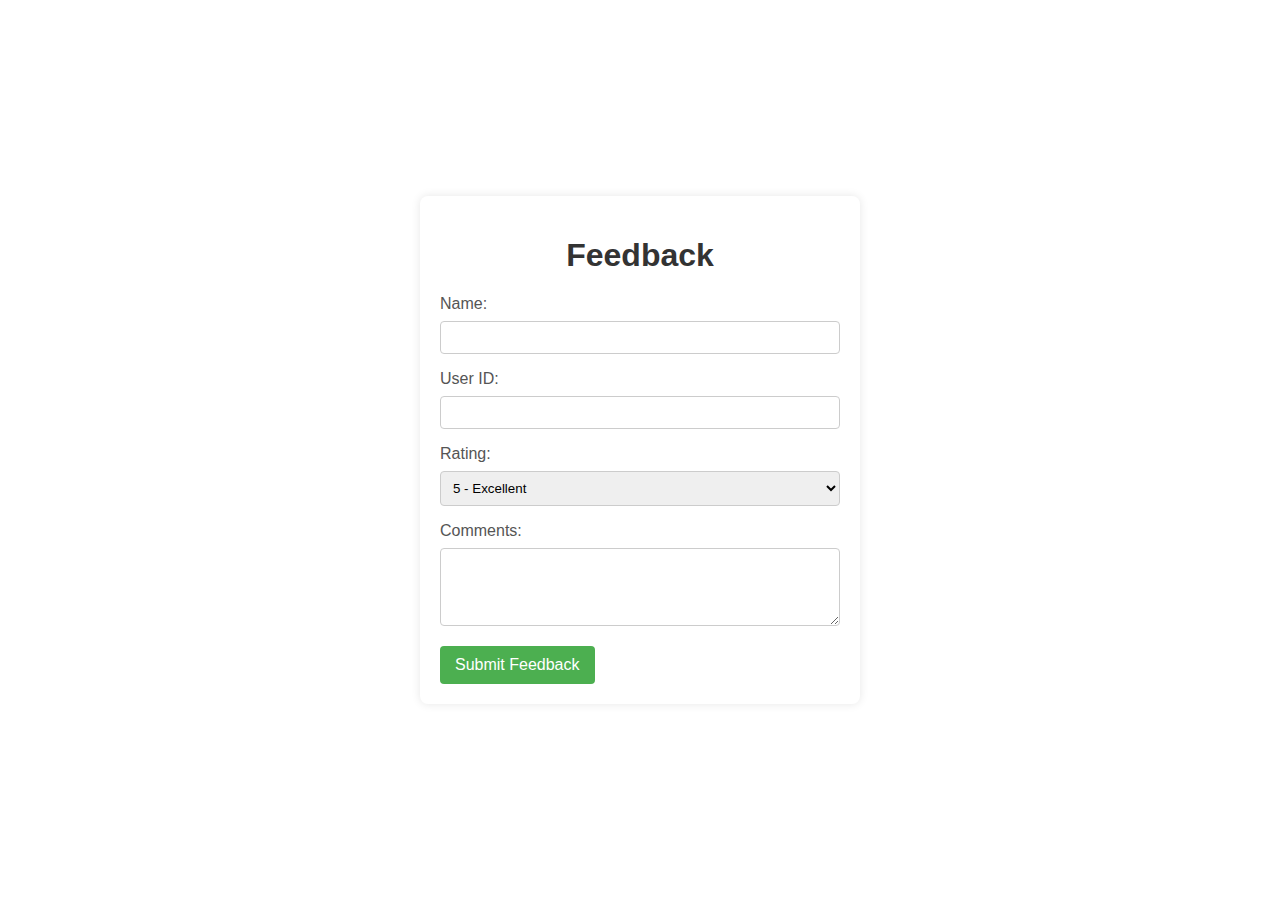
<file: feedback.html>
<!DOCTYPE html>
<html lang="en">
<head>
  <meta charset="UTF-8">
  <meta name="viewport" content="width=device-width, initial-scale=1.0">
  <title>Feedback</title>
  <link rel="stylesheet" href="feedback.css">
</head>
<body>
  <form>
    <h1>Feedback</h1>
    
    <label for="name">Name:</label>
    <input type="text" id="name" name="name" required>

    <label for="order">User ID:</label>
    <input type="text" id="order" name="order" required>

    <label for="rating">Rating:</label>
    <select id="rating" name="rating" required>
      <option value="5">5 - Excellent</option>
      <option value="4">4 - Very Good</option>
      <option value="3">3 - Average</option>
      <option value="2">2 - Poor</option>
      <option value="1">1 - Very Poor</option>
    </select>

    <label for="comments">Comments:</label>
    <textarea id="comments" name="comments" rows="4"></textarea>

    <button type="submit">Submit Feedback</button>
  </form>
</body>
</html>
</file>
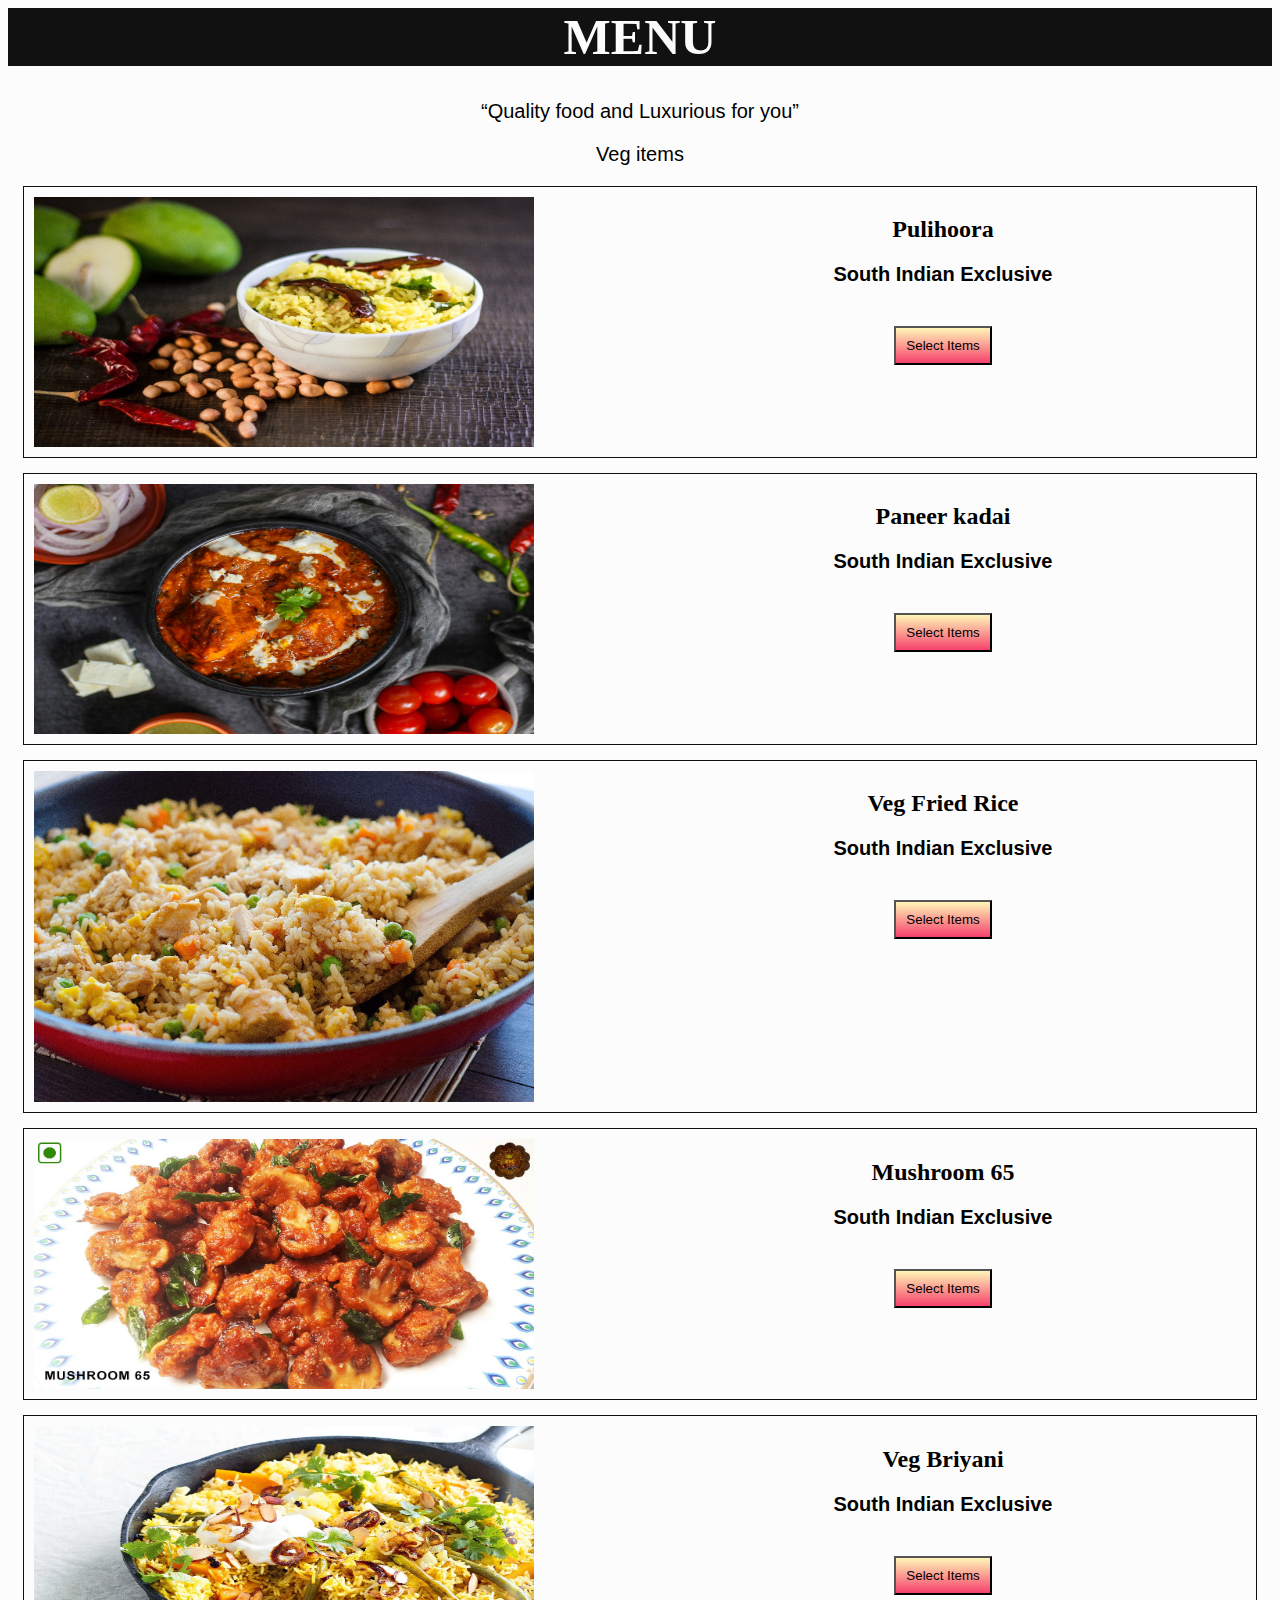
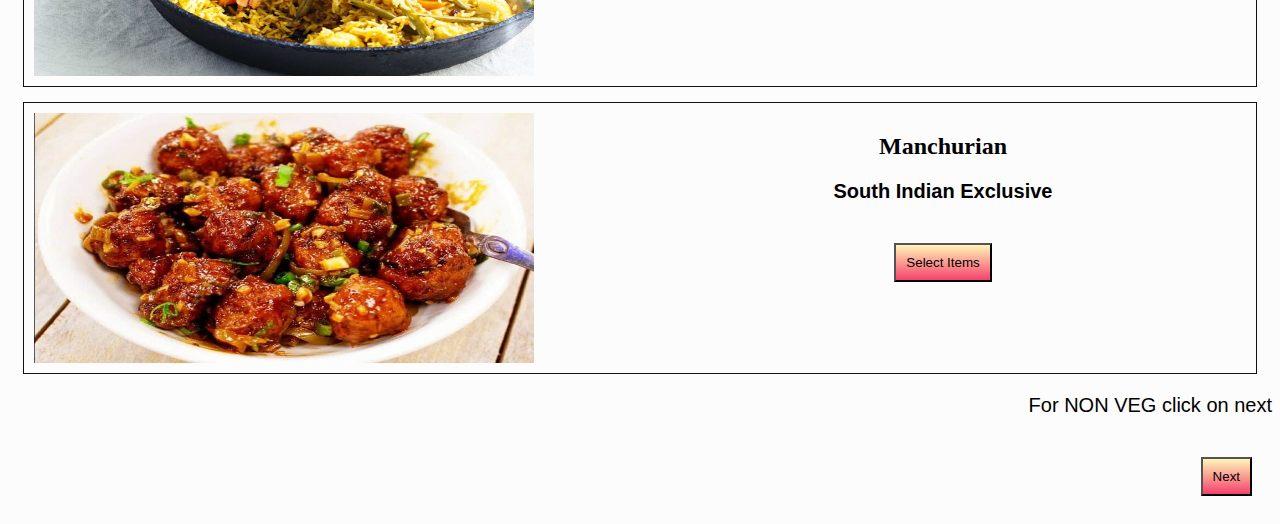
<file: food.html>
<html>
    <head>
        <meta  charset="UTF-8">
        <meta  name="viewport"  content="width=device-width">
        <title>VEG Food</title>
        <link rel="stylesheet" type="text/css" href="style1.css">
    </head>
    <body>
        <h1><strong>MENU</strong></h1>
        <p><q>Quality food and Luxurious for you</q></p>
        <p>Veg items</p>
        <div class="container">
        <div class="dining1">
            <img src="pexels-shiva-kumar-4595312.jpg"   alt = "pulihoora" width="500px" height="250px">
            </div>
            <div class="hotel-info">
                <h2><strong>Pulihoora</strong></h2>
                <P><b>South Indian Exclusive</b></P>
                <button  style="background:linear-gradient(#FFF6B7,#F6416C); text-align: center; padding: 10px; margin: 20px;">Select Items</button>
            </div>
        </div>
        <div class="container1">
        <div class="dining2">
            <img src="pexels-prabal-pratap-singh-9609835.jpg" alt="Paner kadai"  width="500px" height="250px">
            </div>
            <div class="hotel-info2">
            <h2><strong>Paneer kadai</strong></h2>
            <P><b>South Indian Exclusive</b></P>
            <button  style="background:linear-gradient(#FFF6B7,#F6416C); text-align: center; padding: 10px; margin: 20px;">Select Items</button>
            </div>
        </div>
        <div class="container2">
        <div class="dining3">
            <img src="fried rice.jpg" alt="veg fried rice" width="500px" heigth="250px">
            </div>
            <div class="hotel-info3">
                <h2><strong>Veg Fried Rice</strong></h2>
                <P><b>South Indian Exclusive</b></P>
                <button  style="background:linear-gradient(#FFF6B7,#F6416C); text-align: center; padding: 10px; margin: 20px;">Select Items</button>


            </div>
        </div>
        
        <div class="container4">
        <div class="dining5">
            <img src="maxresdefault.jpg" alt="Mushroon 65" height="250px" width="500px">
            </div>
            <div class="hotel-info5">
                <h2><strong>Mushroom 65</strong></h2>
                <P><b>South Indian Exclusive</b></P>
                <button  style="background:linear-gradient(#FFF6B7,#F6416C); text-align: center; padding: 10px; margin: 20px;">Select Items</button>

            </div>
        </div>
        <div class="container5">
        <div class="dining6">
            <img src="vegetable-biryani-102620-1.jpeg.jpg" alt="Veg Briyani" height="250px" width="500px">
            </div>
            <div class="hotel-info6">
                <h2><strong>Veg Briyani</strong>
                <P><b>South Indian Exclusive</b></P>
                <button  style="background:linear-gradient(#FFF6B7,#F6416C); text-align: center; padding: 10px; margin: 20px;">Select Items</button>
        

            </div>
        </div>
        <div class="container6">
        <div class="dining7">
            <img src="cabbage_manchurian_dry.jpg" alt="manchurian" height="250px" width="500px">
            </div>
            <div class="hotel-info7">
                <h2><strong>Manchurian</strong></h2>
                <P><b>South Indian Exclusive</b></P>
                <button  style="background:linear-gradient(#FFF6B7,#F6416C); text-align: center; padding: 10px; margin: 20px;">Select Items</button>

            </div>
        </div>
        <div class="next">
            <p style="text-align: right;">For NON VEG click on next</p>
           <a href="food1.html"><button  style="background:linear-gradient(#FFF6B7,#F6416C); text-align: center; padding: 10px; margin: 20px;">Next</button></a>

            
        </div>
    </body>
</html>
</file>
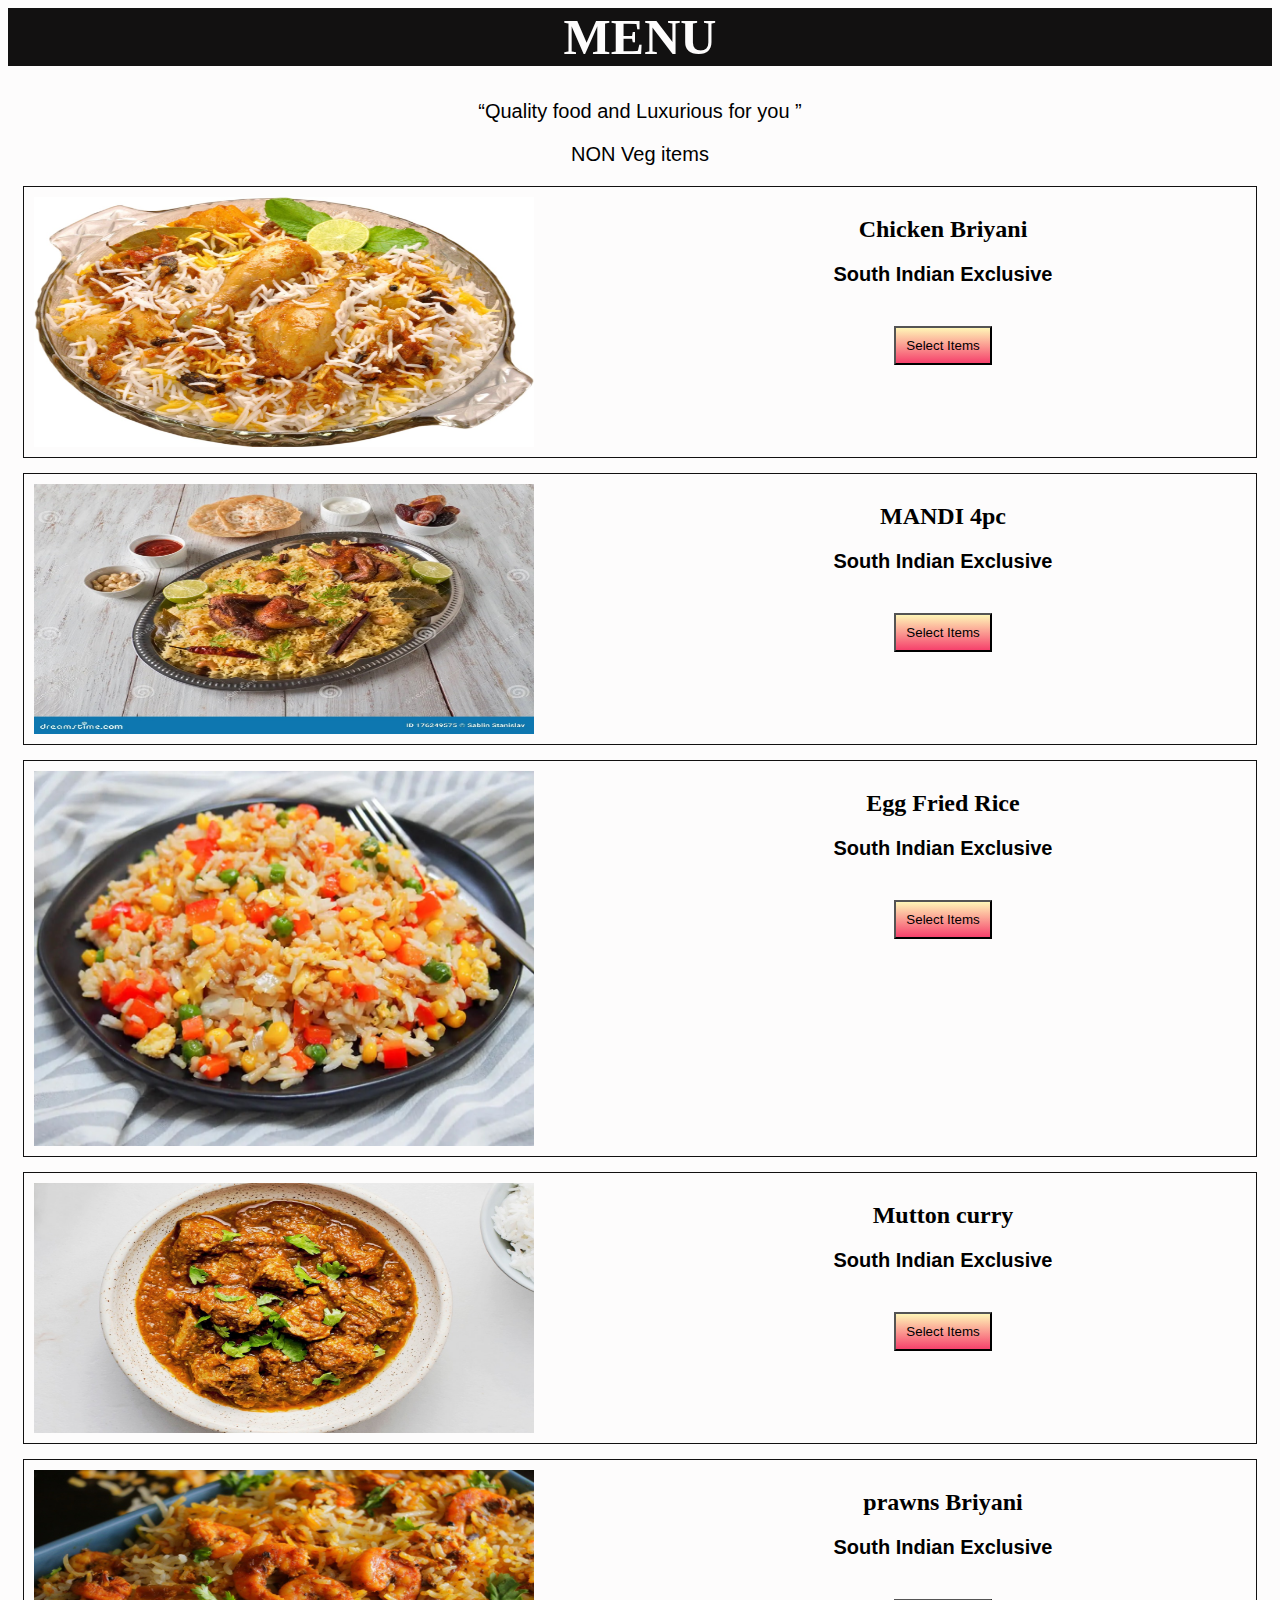
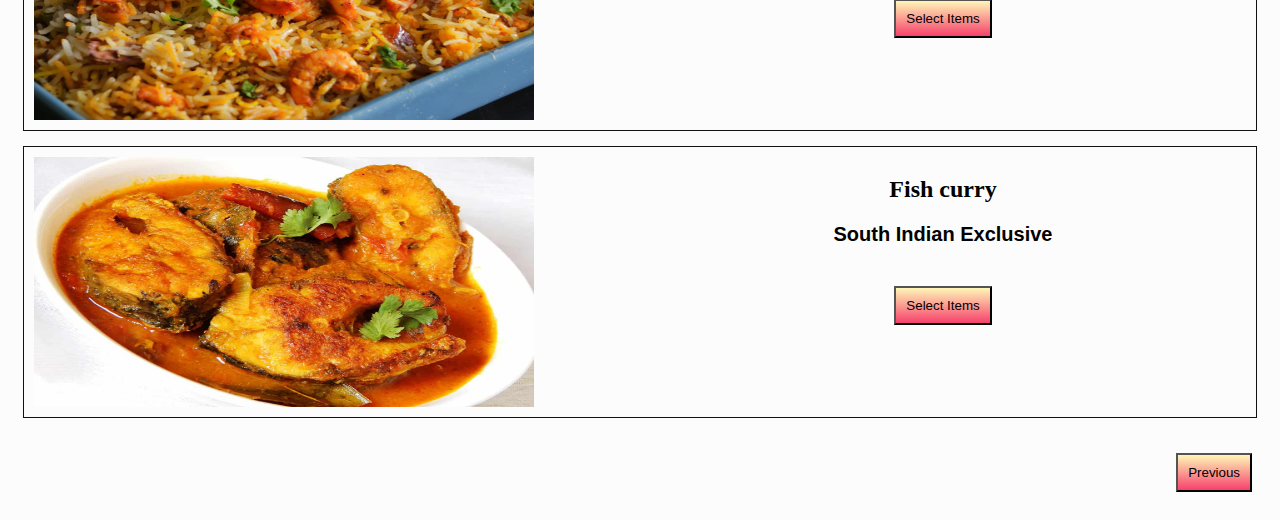
<file: food1.html>
<html>
    <head>
        <meta  charset="UTF-8">
        <meta  name="viewport"  content="width=device-width">
        <title> Non VEG Food</title>
        <link rel="stylesheet" type="text/css" href="style1.css">
    </head>
    <body>
        <h1><strong>MENU</strong></h1>
        <p><q>Quality food and Luxurious for you </q></p>
        <p>NON Veg items</p>
        <div class="container">
        <div class="dining1">
            <img src="Chicken Biryani copy.png.jpg"   alt = "chicken briyani" width="500px" height="250px">
            </div>
            <div class="hotel-info">
                <h2><strong>Chicken Briyani</strong></h2>
                <P><b>South Indian Exclusive</b></P>
                <button  style="background:linear-gradient(#FFF6B7,#F6416C); text-align: center; padding: 10px; margin: 20px;">Select Items</button>
            </div>
        </div>
        <div class="container1">
        <div class="dining2">
            <img src="mandhi.jpg" alt="Mandi"  width="500px" height="250px">
            </div>
            <div class="hotel-info2">
            <h2><strong>MANDI 4pc</strong></h2>
            <P><b>South Indian Exclusive</b></P>
            <button  style="background:linear-gradient(#FFF6B7,#F6416C); text-align: center; padding: 10px; margin: 20px;">Select Items</button>
            </div>
        </div>
        <div class="container2">
        <div class="dining3">
            <img src="vegetable-egg-fried-rice-photo-1.webp.jpg" alt="Egg fried rice" width="500px" heigth="250px">
            </div>
            <div class="hotel-info3">
                <h2><strong>Egg Fried Rice</strong></h2>
                <P><b>South Indian Exclusive</b></P>
                <button  style="background:linear-gradient(#FFF6B7,#F6416C); text-align: center; padding: 10px; margin: 20px;">Select Items</button>


            </div>
        </div>
        
        <div class="container4">
        <div class="dining5">
            <img src="goat-mutton-curry-1957594-hero-01-afaf638173cd47d595c7ad99a018cf01.jpg" alt="Mutton curry" height="250px" width="500px">
            </div>
            <div class="hotel-info5">
                <h2><strong>Mutton curry</strong></h2>
                <P><b>South Indian Exclusive</b></P>
                <button  style="background:linear-gradient(#FFF6B7,#F6416C); text-align: center; padding: 10px; margin: 20px;">Select Items</button>

            </div>
        </div>
        <div class="container5">
        <div class="dining6">
            <img src="thumb__1200_0_0_0_auto.jpg" alt="prawns Briyani" height="250px" width="500px">
            </div>
            <div class="hotel-info6">
                <h2><strong>prawns Briyani</strong>
                <P><b>South Indian Exclusive</b></P>
                <button  style="background:linear-gradient(#FFF6B7,#F6416C); text-align: center; padding: 10px; margin: 20px;">Select Items</button>
        

            </div>
        </div>
        <div class="container6">
        <div class="dining7">
            <img src="Rohu-Dish-Licious.jpg" alt="Fish curry" height="250px" width="500px">
            </div>
            <div class="hotel-info7">
                <h2><strong>Fish curry</strong></h2>
                <P><b>South Indian Exclusive</b></P>
                <button  style="background:linear-gradient(#FFF6B7,#F6416C); text-align: center; padding: 10px; margin: 20px;">Select Items</button>

            </div>
        </div>
        <div class="next">
            
        <a href="food.html"><button  style="background:linear-gradient(#FFF6B7,#F6416C); text-align: center; padding: 10px; margin: 20px;">Previous</button></a>
        </div>


    </body>
</html>
</file>
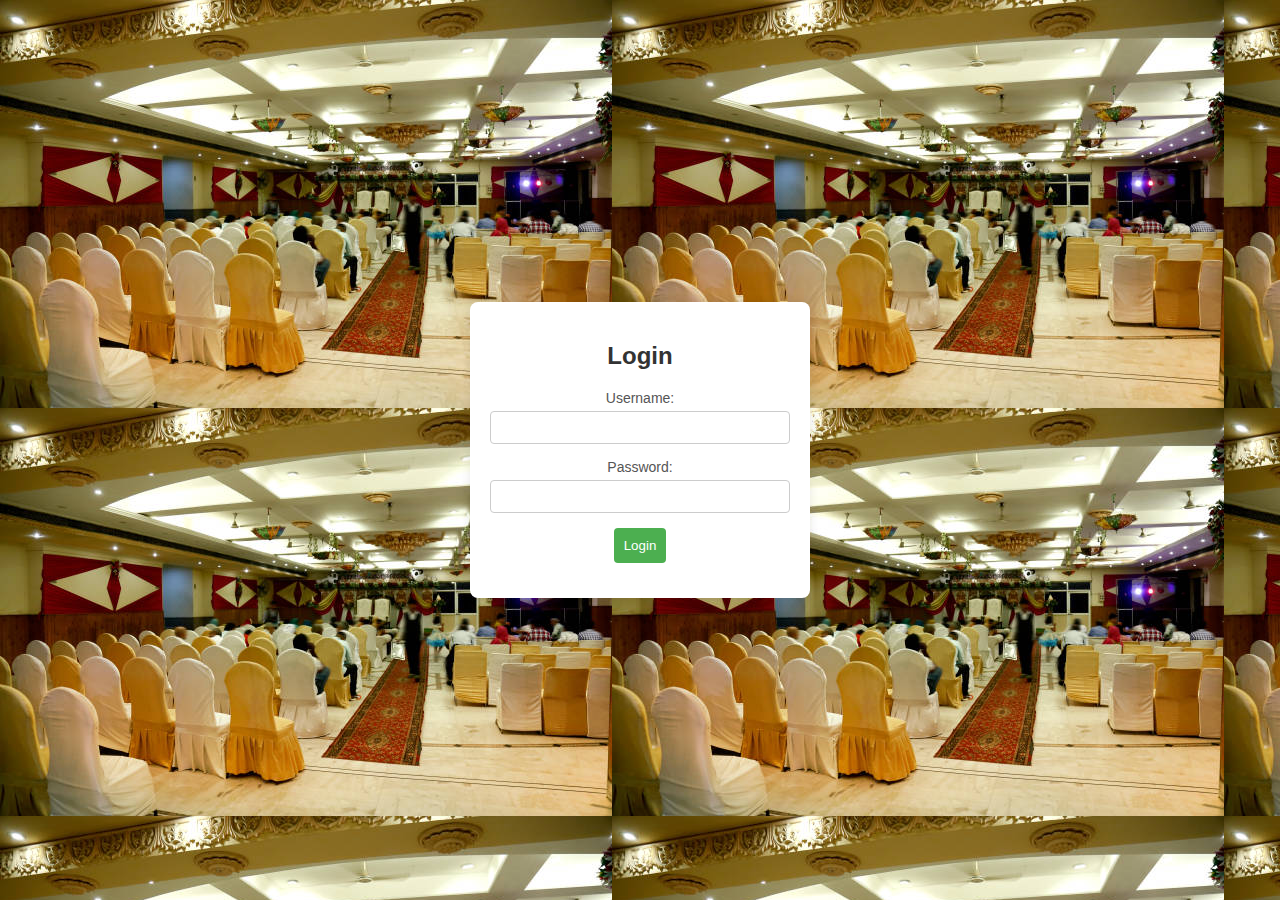
<file: login.html>
<!DOCTYPE html>
<html lang="en">
<head>
  <meta charset="UTF-8">
  <meta name="viewport" content="width=device-width, initial-scale=1.0">
  <title>Login</title>
  <style>
    body {
      font-family: Arial, sans-serif;
      background-image:url("function\ 2.jpg") ;
      margin: 0;
      display: flex;
      align-items: center;
      justify-content: center;
      height: 100vh;
    }

    .login-container {
      background-color: #fff;
      padding: 20px;
      border-radius: 8px;
      box-shadow: 0 0 10px rgba(0, 0, 0, 0.1);
      width: 300px;
      text-align: center;
    }

    .login-container h2 {
      color: #333;
    }

    .login-form {
      margin-top: 20px;
    }

    .form-group {
      margin-bottom: 15px;
    }

    .form-group label {
      display: block;
      font-size: 14px;
      margin-bottom: 5px;
      color: #555;
    }

    .form-group input {
      width: 100%;
      padding: 8px;
      box-sizing: border-box;
      border: 1px solid #ccc;
      border-radius: 4px;
    }

    .form-group button {
      background-color: #4caf50;
      color: #fff;
      padding: 10px;
      border: none;
      border-radius: 4px;
      cursor: pointer;
    }

    .form-group button:hover {
      background-color: #45a049;
    }
  </style>
</head>
<body>
  <div class="login-container">
    <h2>Login</h2>
    <form class="login-form" action="#" method="post">
      <div class="form-group">
        <label for="username">Username:</label>
        <input type="text" id="username" name="username" required>
      </div>
      <div class="form-group">
        <label for="password">Password:</label>
        <input type="password" id="password" name="password" required>
      </div>
      <div class="form-group">
        <button type="submit">Login</button>
      </div>
    </form>
  </div>
</body>
</html>
</file>
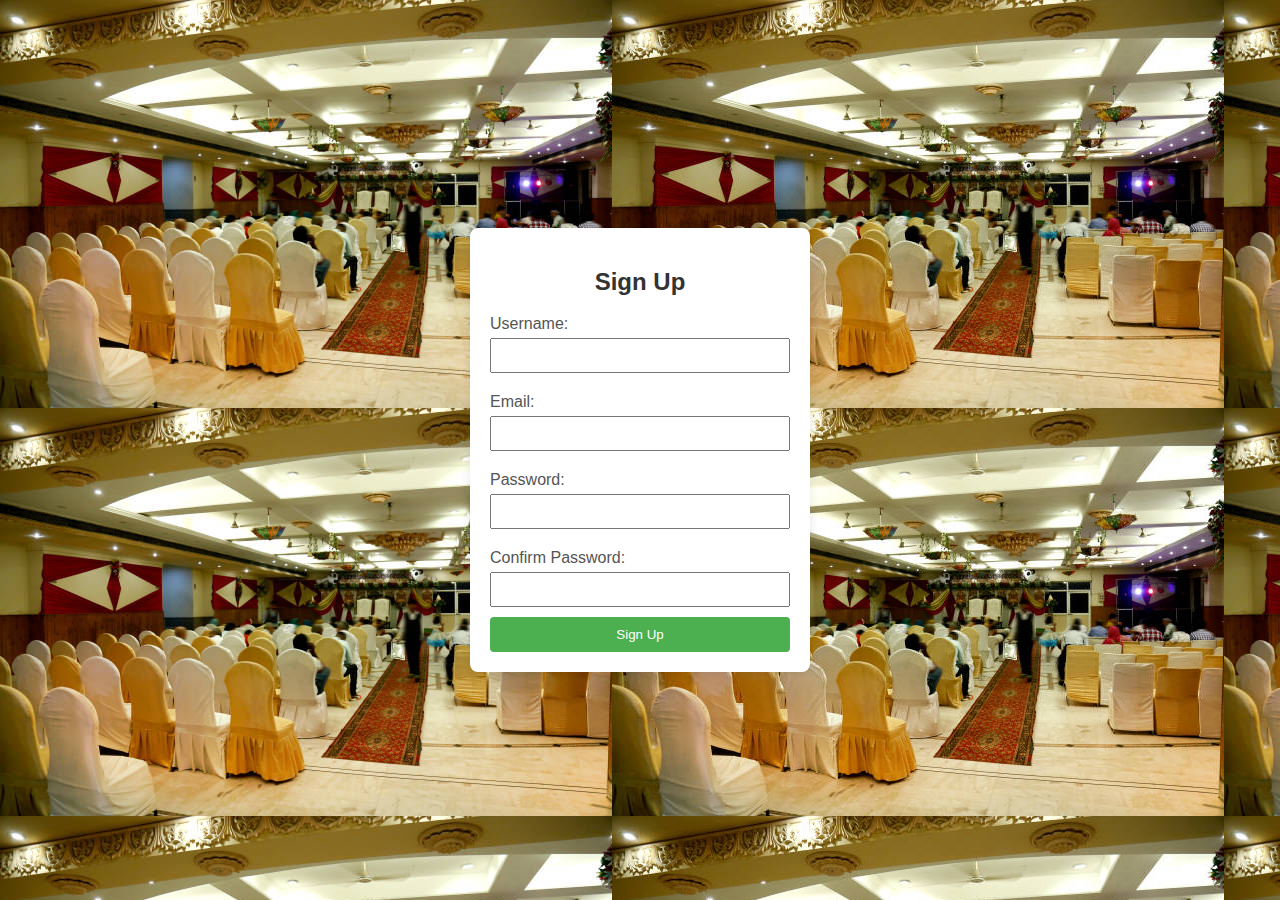
<file: signup.html>
<!DOCTYPE html>
<html lang="en">

<head>
    <meta charset="UTF-8">
    <meta name="viewport" content="width=device-width, initial-scale=1.0">
    <title>Signup</title>
    <style>
        body {
            background-image: url("function\ 2.jpg");
            font-family: Arial, sans-serif;
            margin: 0;
            padding: 0;
            display: flex;
            justify-content: center;
            align-items: center;
            height: 100vh;
        }

        form {
            background-color: #fff;
            padding: 20px;
            border-radius: 8px;
            box-shadow: 0 0 10px rgba(0, 0, 0, 0.1);
            width: 300px;
        }

        h2 {
            text-align: center;
            color: #333;
        }

        label {
            display: block;
            margin: 10px 0 5px;
            color: #555;
        }

        input {
            width: 100%;
            padding: 8px;
            margin-bottom: 10px;
            box-sizing: border-box;
        }

        button {
            background-color: #4caf50;
            color: #fff;
            padding: 10px;
            border: none;
            border-radius: 4px;
            cursor: pointer;
            width: 100%;
        }

        button:hover {
            background-color: #45a049;
        }
    </style>
</head>

<body>
    <form>
        <h2>Sign Up</h2>
        <label for="username">Username:</label>
        <input type="text" id="username" name="username" required>

        <label for="email">Email:</label>
        <input type="email" id="email" name="email" required>

        <label for="password">Password:</label>
        <input type="password" id="password" name="password" required>

        <label for="confirm-password">Confirm Password:</label>
        <input type="password" id="confirm-password" name="confirm-password" required>

        <button type="submit">Sign Up</button>
    </form>
</body>

</html>
</file>
<file: feedback.css>
body {
      font-family: Arial, sans-serif;
     background-color: white;
      margin: 0;
      padding: 0;
      display: flex;
      justify-content: center;
      align-items: center;
      height: 100vh;
}

    form {
      
      padding: 20px;
      border-radius: 8px;
      box-shadow: 0 0 10px rgba(0, 0, 0, 0.1);
      max-width: 400px;
      width: 100%;
    }

    h1 {
      text-align: center;
      color: #333;
    }

    label {
      display: block;
      margin-bottom: 8px;
      color: #555;
    }

    input, select, textarea {
      width: 100%;
      padding: 8px;
      margin-bottom: 16px;
      box-sizing: border-box;
      border: 1px solid #ccc;
      border-radius: 4px;
    }

    button {
      background-color: #4caf50;
      color: #fff;
      padding: 10px 15px;
      border: none;
      border-radius: 4px;
      cursor: pointer;
      font-size: 16px;
    }

    button:hover {
      background-color: #45a049;
    }
</file>
<file: style1.css>
body{
    background-color: #fdfcfc;
    background-size: cover;
    background-repeat: no-repeat ;
    background-attachment: fixed;;
}

.container{
    display: flex;
    border:1px solid #121111;
    padding: 10px;
    margin: 15px;
}

.dining1{
    flex:1;
    margin-right:auto;
    
}

.hotel-info{
    flex:1;
    background-color: #fdfcfc;
    text-align: center;
}

.container1{
    display:flex;
    border: 1px solid #121111;
    padding: 10px;
    margin: 15px;
}
.dining2{
    flex:1;
    margin-right:auto
}

.hotel-info2{
    flex:1;
    background-color: #fdfcfc;
    text-align: center;
}
.container2{
    display:flex;
    border: 1px solid #121111;
    padding: 10px;
    margin: 15px;
}
.dining3{
    flex:1;
    margin-right: auto;
}
.hotel-info3{
    flex:1;
    background-color: #fdfcfc;
    text-align: center;
}
.container3{
    display: flex;
    border: 1px solid #ccc;
    padding: 10px;

    margin: 15px;
}
.dining4{
    flex:1;
    margin-right: auto;
}
.hotel-inf04{
    flex:1;
}
.container4{
    display: flex;
    border: 1px solid #121111;
    padding: 10px;
    margin: 15px;
}
.dining5{
    flex:1;
    margin-right: auto;
}
.hotel-info5{
    flex:1;
    background-color: #fdfcfc;
    text-align: center;
}
.container5{
    display: flex;
    border: 1px solid #121111;
    padding: 10px;
    margin: 15px;
}
.dining6{
    flex: 1;
    margin-right: auto;
}
.hotel-info6{
    flex: 1;
    background-color: #fdfcfc;
    text-align: center;
}
.container6{
    display: flex;
    border:1px solid #121111;
    padding: 10px;
    margin: 15px;
}
.dining7{
    flex: 1;
    margin-right: auto;
}
.hotel-info7{
    flex: 1;
    background-color: #fdfcfc;
    text-align: center;
}
h1{
    text-align: center;
    font-size: 50px;
    font-family: 'Times New Roman', Times, serif;
    background-color: #121111;
    color: #fdfcfc;
}
p{
    text-align: center;
    font-size: 20px;
    font-family: 'Lucida Sans', 'Lucida Sans Regular', 'Lucida Grande', 'Lucida Sans Unicode', Geneva, Verdana, sans-serif;
}
.next{
    text-align: right;
}
</file>
